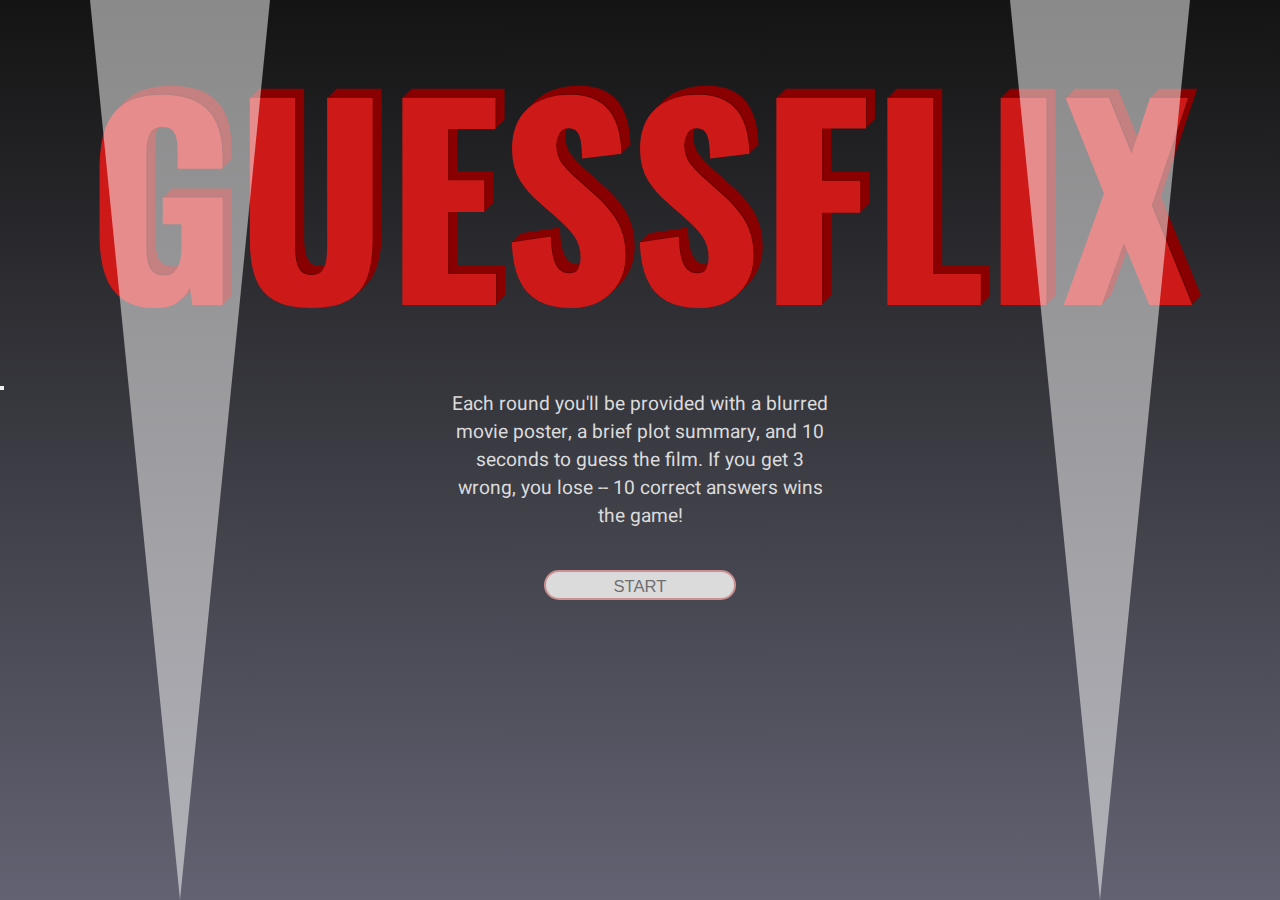
<file: index.html>
<!DOCTYPE html>
<html lang="en">
<head>
    <meta charset="UTF-8">
    <meta name="viewport" content="width=device-width, initial-scale=1.0">
    <title>guESSFLix</title>
    <!--== SCRIPTS ==-->
    <link rel="stylesheet" href="style.css">
    <script
        src="https://code.jquery.com/jquery-3.5.0.js"
        integrity="sha256-r/AaFHrszJtwpe+tHyNi/XCfMxYpbsRg2Uqn0x3s2zc="
        crossorigin="anonymous"
        defer
    ></script>
    <script src="app.js" defer></script>
    <link href="https://fonts.googleapis.com/css2?family=Heebo:wght@300&family=Oswald:wght@700&family=Press+Start+2P&display=swap" rel="stylesheet">

</head>

<!--== BODY ==-->
<body>
<div id="root">
    <div class="app">
        <!--== AUDIO FILES // PICK OUT WRONG/CORRECT ANSWER SOUNDS ==-->

        <!--== TITLE ==-->
        <h1 class="title">GUESSFLIX</h1>

        <!--== HIDDEN NAV ==-->
        <button id="restart-button"></button>

        <!--== ON LOAD SCREEN ==-->
        <div class="on-load">
            <div class="light"></div>
            <div class="light"></div>  
                <div id="descrip">Each round you'll be provided with a blurred movie poster, a brief plot summary, and 10 seconds to guess the film. If you get 3 wrong, you lose -- 10 correct answers wins the game!</div>
                <div id="start-btn">START</div>
                <div id="points"></div>
                <div id="info"></div>
        </div>

        <!--== POSTER IMAGE/SUMMARY ==-->
        <div class="movie"></div>

        <!--== ANSWER SELECTION ==-->
        <ul class="selections">
        </ul>
        
        <!--== WINNING SCREEN ==-->
            <div class="overlay-cover" id="end-game" style="display:none">
                <div class="modal">
                    <div id="modal-win">
                        <h2>GOOD WORK FRIEND</h2>
                        <p>You're cultured, you're relevant, you're wise.</p>
                        <div class="restart-btn">PLAY AGAIN</div>
                    </div>
                </div>
            </div>
        
        <!--== LOSING SCREEN ==-->
            <div class="overlay-cover" id="lose-game" style="display:none">
                <div class="modal">
                    <div id="modal-loss">
                        <h2>WHAT THE HELL MAN</h2>
                        <p>Turn on a computer!!! Look at your phone!! Read a paper!!!</p>
                        <div class="restart-btn">PLAY AGAIN</div>
                    </div>
                </div>
            </div> 

</div>
</div>
</body>
</html>
</file>
<file: style.css>
/* This product uses the TMDb API but is not endorsed or certified by TMDb. */

*,
*::after,
*::before {
    margin: 0;
    padding: 0;
    box-sizing: inherit;
    cursor: default;
}

html {
    font-size: 10px;
}

body {
    box-sizing: border-box;
}

  html {
    background-image: linear-gradient(rgb(20, 20, 20), rgb(98, 98, 114));
    height: 100%;
  }
  
  h1 {
    color: rgb(206, 25, 25);
    font-family: 'Oswald', sans-serif;
    font-size: 20vw;
    text-align: center;
    text-shadow: 1px -1px rgb(109, 1, 1), 2px -2px rgb(138, 1, 1), 3px -3px rgb(138, 1, 1), 4px -4px rgb(138, 1, 1), 5px -5px rgb(138, 1, 1), 6px -6px rgb(138, 1, 1), 7px -7px rgb(138, 1, 1), 8px -8px rgb(138, 1, 1), 9px -9px rgb(138, 1, 1);
    animation: moveTop 3s;
  }
  h1:hover {
    color: rgb(138, 1, 1);
    text-shadow: 1px -1px rgb(109, 1, 1), 2px -2px rgb(206, 25, 25), 3px -3px rgb(206, 25, 25), 4px -4px rgb(206, 25, 25), 5px -5px rgb(206, 25, 25), 6px -6px rgb(206, 25, 25), 7px -7px rgb(206, 25, 25), 8px -8px rgb(206, 25, 25), 9px -9px rgb(206, 25, 25);

  }
  
  .light {
    animation:top-right 5s ease-in-out alternate infinite;
    border-bottom:none;
    border-left:solid 20vh transparent;
    border-right:solid 20vh transparent;
    border-top:solid 200vh rgba(255, 255, 255, .5);
    bottom:0;
    height:0;
    left:0;
    position:absolute;
    transform-origin:bottom;
    width:0;
  }
  
  .light + .light {
    animation:top-left 4s ease-in-out alternate infinite;
    left:auto;
    right:0;
  }
  /* beams sourced from codepen */

  .selections li.correct {
    background-color: rgb(0, 117, 0);
    box-shadow: 0 0 2rem white;

  }

  .selections li.incorrect {
    background-color: rgb(156, 0, 0);
  }

  #descrip {
      margin: 0 auto;
      font-size: 1.5vw;
      text-align: center;
      color: rgb(219, 219, 219);
      width: 30%;
      border-radius: 20px;
      font-family: 'Heebo', sans-serif;
      padding: -10px 0 0 0;
      animation: glowing-descrip 2s ease-in-out infinite alternate;


  }
  #start-btn {
      position: relative;
      margin: 40px auto;
      font-family: 'Assistant', sans-serif;
      font-size: 1.3vw;
      color: #777;
      background: rgb(245, 245, 245);
      opacity: .85;
      border-radius: 40px;
      padding: 5px 15px;
      height: 30px;
      width: 15%;
      text-align: center;
      text-decoration: none;
      border: 2px solid rgb(206, 25, 25, 0.4);
  }
  #start-btn:hover {
    opacity: 1;
    cursor: pointer;
    box-shadow: 0 1rem 1rem rgb(206, 25, 25, 0.4);
    color: rgb(206, 25, 25);
    animation: buttonBounce 1.5s infinite;
  }

  #points {
    color: white;
    font-family: 'Press Start 2P', cursive;
    font-size: 30px;
    display: none;
    flex-direction: row;
    flex-wrap: wrap;
    text-align: center;
    justify-content: space-evenly;
    padding-bottom: 10px;
    padding-top: -20px;
    
  }
  
  .movie img {
    width: 200px;
    margin: 0 auto;
    display: block;
    outline: .5px solid white;
    box-shadow: 0 0 3rem rgb(206, 25, 25, 0.4);

  }
  
  .movie p {
    color: white;
    width: 50%;
    margin: 0 auto;
    font-family: 'Heebo', sans-serif;
    font-size: 14px;
    padding-top: 15px;
  }

  #incorrect {
    color: rgb(194, 3, 3);
    text-shadow: 1px 1px rgb(156, 0, 0);
    font-family: 'Oswald', sans-serif;
    text-align: center;
    font-size: 18px;
    animation: glowing-descrip 2s ease-in-out infinite alternate;
  }
  #correct {
    color: rgb(6, 185, 0);
    text-shadow: 1px 1px rgb(0, 117, 0);
    font-family: 'Oswald', sans-serif;
    text-align: center;
    font-size: 18px;
    animation: glowing-descrip 2s ease-in-out infinite alternate;
    padding-bottom: 10px;
  }
  #answer {
    color: white;
    text-shadow: 1px 1px rgb(156, 0, 0);
    text-align: center;
    font-family: 'Oswald', sans-serif;
    font-size: 15px;
    padding-bottom: 10px;
  }

  .selections {
    display: flex; 
    justify-content: space-around;
    flex-wrap: wrap;
    padding: 20px 0 20px 0;
  }
  li {
    background-color: rgb(35, 123, 255);
    border: 2px solid rgb(163, 163, 163);
    border-radius: 20px;
    color: white;
    list-style: none;
    padding: 5px 8px;
    font-size: 13px;
    font-family: 'Heebo', sans-serif;
    cursor: pointer;
  }

  #modal-loss, #modal-win {
    background-color: white;
    position: fixed;
    top: 0;
    left: 0;
    bottom: 0;
    right: 0;
    height: 300px;
    width: 400px;
    text-align: center;
	  z-index: 1;
    overflow: auto;
    border: 2px solid rgb(133, 3, 3);
    border-radius: 20px;
    margin: auto;
  }
  #modal-loss p, #modal-win p {
    font-family: 'Heebo', sans-serif;
    font-size: 22px;
    text-align: center;
    padding: 0 0 30px 0;
  }
  #modal-loss h2, #modal-win h2 {
    font-family: 'Oswald', sans-serif;
    font-size: 35px;
    text-shadow: 1px 1px rgb(192, 192, 192), 2px 2px rgb(192, 192, 192), 3px 3px rgb(192, 192, 192);
    padding: 50px 0 30px 0;
    text-align: center;
  }
  .restart-btn {
    background-color: white;
    color: black;
    border: 1px solid black;
    border-radius: 30px;
    box-shadow: 0 0 1rem black;
    font-family: 'Assistant', sans-serif;
    font-size: 14px;
    padding: 3px;
    width: 200px;
    cursor: pointer;
    animation: buttonBounce 1.5s infinite;
    margin: 0 auto;
    
  }








  /* 
  ===== KEYFRAMES =====
   */
  
  @keyframes top-right {
    0% {
      transform: rotate(-10deg);
    }
    100% {
      transform: rotate(70deg);
    }
  }
  
  @keyframes top-left {
    0% {
      transform: rotate(10deg);
    }
    100% {
      transform: rotate(-70deg);
    }
  }

  @keyframes glowing-descrip {
    from {
        text-shadow: 0 0 5px rgb(0, 0, 0), 0 0 10px rgb(255, 255, 255), 0 0 15px #555555, 0 0 20px #575757, 0 0 25px #6b6b6b;
      }
      to {
        text-shadow: 0 0 5px rgb(0, 0, 0), 0 0 10px rgb(255, 255, 255), 0 0 15px rgb(0, 0, 0), 0 0 20px rgb(0, 0, 0), 0 0 25px rgb(0, 0, 0);
      }
    }

    @keyframes moveTop {
      0% {
          opacity: 0;
          transform: translateY(-3rem);
      }
      70% {
          opacity: 0.5;
          transform: translateY(.1rem);
      }
      100% {
          opacity: 1;
          transform: translate(0);
      }
  }

    @keyframes buttonBounce {
      0% {
        transform: translateY(-.1rem);
      }
      25% {
        transform: translateY(-.3rem);
      }
      50% {
        transform: translateY(-.1rem);
      }
      75% {
        transform: translateY(-.3rem);
      }
      100% {
        transform: translateY(-.1rem);
      }
    }

    @keyframes startClick {
      30% {
        transform: scaleX(100%);
      }
      100% {
        transform: scaleY(100%);
      }
    }
</file>
